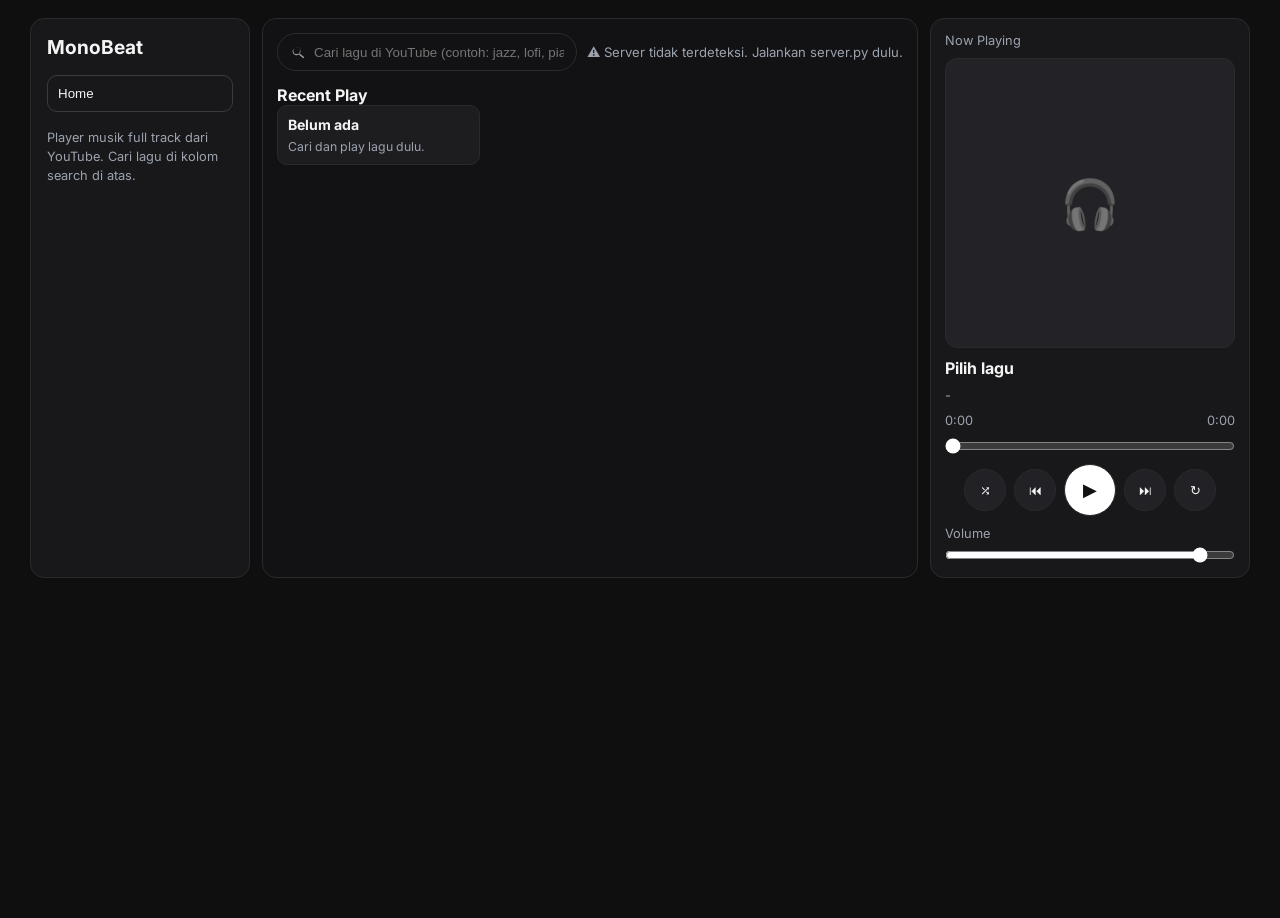
<file: static/index.html>
<!DOCTYPE html>
<html lang="id">
<head>
  <meta charset="UTF-8" />
  <meta name="viewport" content="width=device-width, initial-scale=1.0" />
  <title>MonoBeat — Full Track Player</title>
  <link rel="stylesheet" href="style.css" />
</head>
<body>
  <div class="app">
    <aside class="sidebar panel">
      <h1>MonoBeat</h1>
      <nav>
        <button class="nav active" data-tab="home">Home</button>
      </nav>
      <p class="hint">Player musik full track dari YouTube. Cari lagu di kolom search di atas.</p>
    </aside>

    <main class="content panel">
      <header class="topbar">
        <label class="search-box">
          <svg viewBox="0 0 24 24"><path d="M15.5 15h-.79l-.28-.27a6 6 0 1 0-.71.71l.27.28v.79L20 21.5 21.5 20l-6-5zM10 15a5 5 0 1 1 0-10 5 5 0 0 1 0 10z"/></svg>
          <input id="searchInput" type="text" placeholder="Cari lagu di YouTube (contoh: jazz, lofi, piano)..." />
        </label>
        <span id="resultMeta">Cari lagu di kolom search di atas.</span>
      </header>

      <section id="homeSection" class="tab-panel">
        <div class="section-title-row">
          <h2 id="sectionHeading">Recent Play</h2>
        </div>
        <div id="recentGrid" class="recent-grid"></div>
        <ul id="resultsList" class="track-list hidden"></ul>
      </section>
    </main>

    <aside class="player panel">
      <p class="muted">Now Playing</p>
      <div id="cover" class="cover">🎧</div>
      <h3 id="title">Pilih lagu</h3>
      <p id="artist" class="muted">-</p>

      <div class="time-row">
        <span id="currentTime">0:00</span>
        <span id="duration">0:00</span>
      </div>
      <input id="progress" type="range" min="0" max="100" step="0.1" value="0" />

      <div class="controls">
        <button id="shuffleBtn" class="icon-btn" aria-label="shuffle">⤮</button>
        <button id="prevBtn" class="icon-btn" aria-label="previous">⏮</button>
        <button id="playBtn" class="play-btn" aria-label="play pause">▶</button>
        <button id="nextBtn" class="icon-btn" aria-label="next">⏭</button>
        <button id="repeatBtn" class="icon-btn" aria-label="repeat">↻</button>
      </div>

      <label class="volume">
        <span class="muted">Volume</span>
        <input id="volume" type="range" min="0" max="1" step="0.01" value="0.9" />
      </label>
    </aside>
  </div>

  <audio id="audio"></audio>
  <script src="script.js"></script>
</body>
</html>
</file>
<file: static/style.css>
@import url('https://fonts.googleapis.com/css2?family=Inter:wght@400;500;600;700&display=swap');

:root {
  --bg: #0f0f10;
  --panel: #18181a;
  --panel-2: #121214;
  --text: #f4f4f5;
  --muted: #9ca3af;
  --line: #2a2a2d;
  --active: #ffffff;
}

* { box-sizing: border-box; margin: 0; padding: 0; }

body {
  background: var(--bg);
  color: var(--text);
  font-family: Inter, system-ui, sans-serif;
  min-height: 100vh;
}

.app {
  width: min(1220px, 96vw);
  margin: 18px auto;
  display: grid;
  grid-template-columns: 220px 1fr 320px;
  gap: 12px;
}

.panel {
  background: var(--panel);
  border: 1px solid var(--line);
  border-radius: 14px;
}

.sidebar {
  padding: 16px;
  display: flex;
  flex-direction: column;
  gap: 16px;
}

.sidebar h1 { font-size: 1.2rem; }
.sidebar nav { display: grid; gap: 8px; }

.nav {
  border: 1px solid var(--line);
  background: transparent;
  color: var(--muted);
  border-radius: 10px;
  padding: 10px;
  text-align: left;
  cursor: pointer;
}

.nav.active,
.nav:hover { color: var(--text); border-color: #3a3a3f; }

.hint { color: var(--muted); font-size: .8rem; line-height: 1.5; }

.content {
  background: var(--panel-2);
  padding: 14px;
  display: flex;
  flex-direction: column;
  gap: 14px;
}

.topbar {
  display: flex;
  justify-content: space-between;
  gap: 10px;
  align-items: center;
}

.search-box {
  flex: 1;
  border: 1px solid var(--line);
  border-radius: 999px;
  display: flex;
  align-items: center;
  gap: 8px;
  padding: 10px 12px;
  max-width: 460px;
}

.search-box svg { width: 16px; height: 16px; fill: var(--muted); flex-shrink: 0; }
.search-box input {
  width: 100%;
  border: none;
  outline: none;
  background: transparent;
  color: var(--text);
}

#resultMeta { color: var(--muted); font-size: .82rem; white-space: nowrap; }

.section-title-row h2 { font-size: 1rem; }

/* Recent grid */
.recent-grid {
  display: grid;
  grid-template-columns: repeat(3, minmax(0, 1fr));
  gap: 8px;
}

.recent-item {
  border: 1px solid var(--line);
  background: #1d1d20;
  border-radius: 10px;
  padding: 10px;
  cursor: pointer;
  display: flex;
  flex-direction: column;
  gap: 6px;
  text-align: left;
  color: var(--text);
}

.recent-item:hover { border-color: #3a3a3f; }

.recent-thumb {
  width: 100%;
  aspect-ratio: 16/9;
  border-radius: 6px;
  object-fit: cover;
  background: #2b2b31;
  display: grid;
  place-items: center;
  font-size: 1.5rem;
}

.recent-item strong {
  font-size: .88rem;
  display: block;
  white-space: nowrap;
  overflow: hidden;
  text-overflow: ellipsis;
}
.recent-item span { color: var(--muted); font-size: .77rem; }

/* Track list */
.track-list {
  list-style: none;
  margin-top: 8px;
  display: flex;
  flex-direction: column;
  gap: 6px;
  max-height: 52vh;
  overflow: auto;
}

.track {
  display: grid;
  grid-template-columns: 42px 1fr auto;
  gap: 10px;
  align-items: center;
  border: 1px solid var(--line);
  border-radius: 10px;
  padding: 8px;
  cursor: pointer;
}

.track:hover { border-color: #3a3a3f; }
.track.active { border-color: #5a5a63; }

.badge {
  width: 42px;
  height: 42px;
  border-radius: 8px;
  object-fit: cover;
  background: #2b2b31;
  display: grid;
  place-items: center;
  font-size: 1.2rem;
}

.meta strong { display: block; font-size: .9rem; }
.meta small, .track span { color: var(--muted); font-size: .77rem; }

/* Player */
.player {
  padding: 14px;
  display: flex;
  flex-direction: column;
  gap: 10px;
}

.muted { color: var(--muted); font-size: .8rem; }
.cover {
  width: 100%;
  aspect-ratio: 1;
  border-radius: 12px;
  border: 1px solid var(--line);
  background: #232327;
  display: grid;
  place-items: center;
  font-size: 3rem;
}

h3 { font-size: 1rem; }
.time-row { display: flex; justify-content: space-between; color: var(--muted); font-size: .8rem; }
input[type='range'] { width: 100%; accent-color: #fff; }

.controls { display: flex; justify-content: center; gap: 8px; align-items: center; }
.icon-btn, .play-btn {
  width: 42px;
  height: 42px;
  border-radius: 999px;
  border: 1px solid var(--line);
  background: #222226;
  color: var(--text);
  cursor: pointer;
  display: grid;
  place-items: center;
}

.play-btn { width: 52px; height: 52px; background: #ffffff; color: #121212; font-size: 1.1rem; }
.icon-btn.active { border-color: #666670; color: #fff; }

.volume { display: grid; gap: 6px; }
.hidden { display: none !important; }

/* Scrollbar */
.track-list::-webkit-scrollbar { width: 4px; }
.track-list::-webkit-scrollbar-thumb { background: #333; border-radius: 4px; }

@media (max-width: 1000px) {
  .app { grid-template-columns: 1fr; }
  .sidebar { order: 2; }
  .content { order: 1; }
  .player { order: 3; }
  .recent-grid { grid-template-columns: repeat(2, minmax(0,1fr)); }
}

@media (max-width: 640px) {
  .topbar { flex-direction: column; align-items: stretch; }
  .search-box { max-width: none; }
  #resultMeta { white-space: normal; }
  .recent-grid { grid-template-columns: 1fr; }
}
</file>
